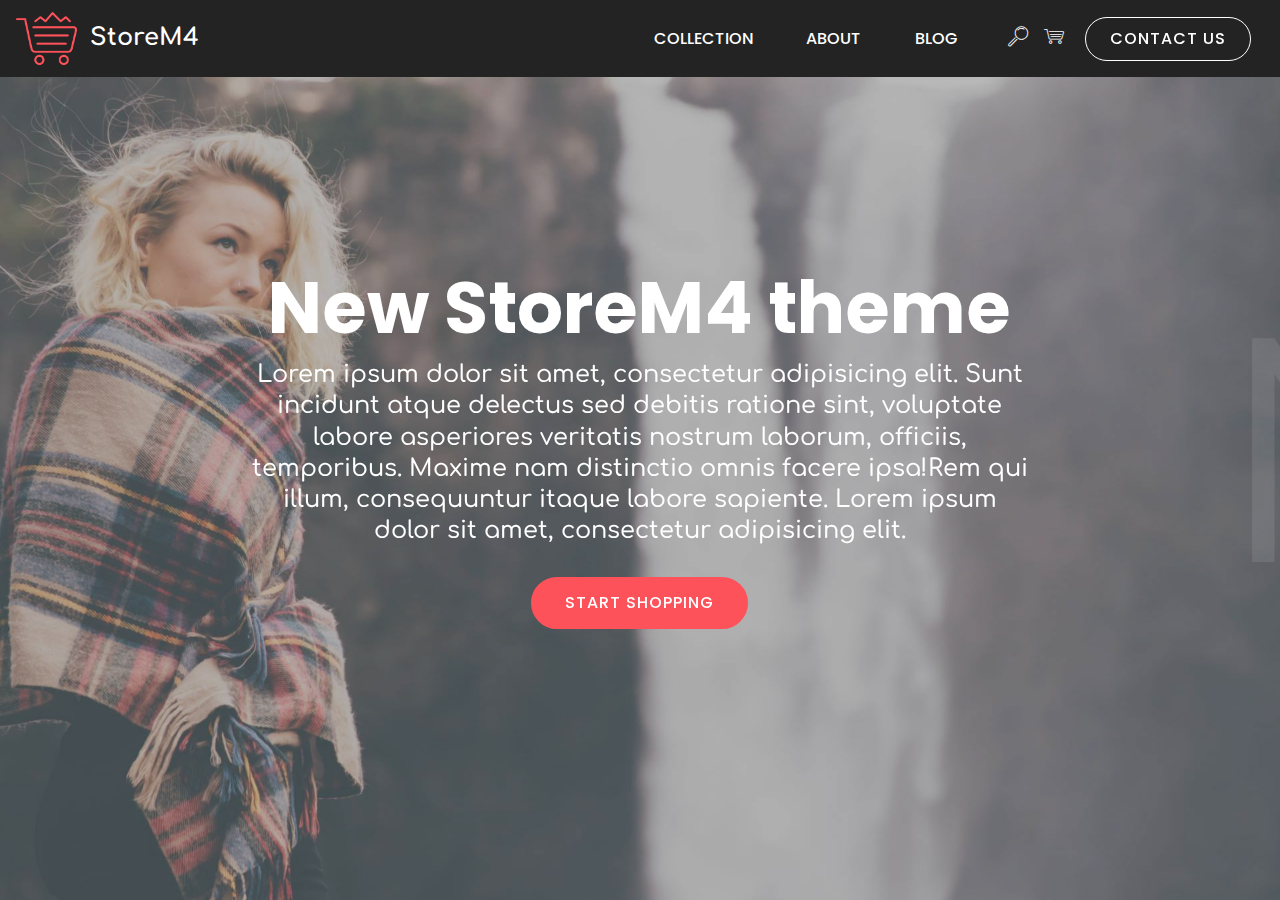
<file: index.html>
<!DOCTYPE html>
<html >
<head>
  <!-- Site made with Mobirise Website Builder v4.6.5, https://mobirise.com -->
  <meta charset="UTF-8">
  <meta http-equiv="X-UA-Compatible" content="IE=edge">
  <meta name="generator" content="Mobirise v4.6.5, mobirise.com">
  <meta name="viewport" content="width=device-width, initial-scale=1, minimum-scale=1">
  <link rel="shortcut icon" href="assets/images/logo2.png" type="image/x-icon">
  <meta name="description" content="">
  <title>Home</title>
  <link rel="stylesheet" href="assets/web/assets/mobirise-icons/mobirise-icons.css">
  <link rel="stylesheet" href="assets/bootstrap/css/bootstrap.min.css">
  <link rel="stylesheet" href="assets/bootstrap/css/bootstrap-grid.min.css">
  <link rel="stylesheet" href="assets/bootstrap/css/bootstrap-reboot.min.css">
  <link rel="stylesheet" href="assets/soundcloud-plugin/style.css">
  <link rel="stylesheet" href="assets/dropdown/css/style.css">
  <link rel="stylesheet" href="assets/theme/css/style.css">
  <link rel="stylesheet" href="assets/mobirise/css/mbr-additional.css" type="text/css">
  
  
  
</head>
<body>
  <section class="menu cid-qJMRNjmw9l" once="menu" id="menu3-9">

    
    

    <nav class="navbar navbar-dropdown navbar-fixed-top navbar-expand-lg">
        <div class="navbar-brand">
            <span class="navbar-logo">
                <a href="https://mobirise.com">
                    <img src="assets/images/logo2.png" alt="Mobirise" style="height: 3.8rem;">
                </a>
            </span>
            <span class="navbar-caption-wrap">
                <a class="navbar-caption text-white display-5" href="https://mobirise.com">
                    StoreM4
                </a>
            </span>
        </div>
        <button class="navbar-toggler" type="button" data-toggle="collapse" data-target="#navbarSupportedContent" aria-controls="navbarNavAltMarkup" aria-expanded="false" aria-label="Toggle navigation">
            <div class="hamburger">
                <span></span>
                <span></span>
                <span></span>
                <span></span>
            </div>
        </button>
      <div class="collapse navbar-collapse" id="navbarSupportedContent">
            <ul class="navbar-nav nav-dropdown" data-app-modern-menu="true"><li class="nav-item">
                    <a class="nav-link link text-white display-4" href="#top">
                        COLLECTION
                    </a>
                </li>
                <li class="nav-item">
                    <a class="nav-link link text-white display-4" href="page1.html">
                        ABOUT
                    </a>
                </li>
                <li class="nav-item">
                    <a class="nav-link link text-white display-4" href="https://mobirise.com">
                        BLOG
                    </a>
                </li></ul>
            <div class="icons-menu">
              <a href="https://mobirise.com" target="_blank">
                <span class="p-2 mbr-iconfont mbri-search"></span>
              </a>
              <a href="https://mobirise.com" target="_blank">
                <span class="p-2 mbr-iconfont mbri-shopping-cart"></span>
              </a>
              
              
              
              
            </div>
            <div class="navbar-buttons mbr-section-btn">
                <a class="btn btn-sm btn-white-outline display-4" href="https://mobirise.com">
                  CONTACT US
                </a>
            </div>
      </div>
    </nav>
</section>

<section class="header9 cid-qJFJlVJLDf mbr-fullscreen mbr-parallax-background" id="header9-0">

    

    <div class="mbr-overlay" style="opacity: 0.5; background-color: rgb(118, 118, 118);">
    </div>

    <div class="animated-text-background display-1" style="color: rgb(239, 239, 239); opacity: 0.1; font-size: 20rem;">
        <span class="animated-element" data-speed="60" data-word="New Arrivals">
        </span>
    </div>
    <div class="container-fluid">
        <div class="row justify-content-center">
            <div class="col-md-10 col-lg-8 align-center mbr-white">
                <h1 class="mbr-section-title mbr-bold mbr-fonts-style display-1">
                    New StoreM4 theme
                </h1>
                <h2 class="mbr-section-subtitle pb-3 mbr-fonts-style display-5">
                    Lorem ipsum dolor sit amet, consectetur adipisicing elit. Sunt incidunt atque delectus sed debitis ratione sint, voluptate labore asperiores veritatis nostrum laborum, officiis, temporibus. Maxime nam distinctio omnis facere ipsa!Rem qui illum, consequuntur itaque labore sapiente. Lorem ipsum dolor sit amet, consectetur adipisicing elit.
                </h2>
                <div class="mbr-section-btn">
                    <a class="btn-secondary btn btn-md display-4" type="submit">START SHOPPING</a>
                </div>
            </div>
        </div>
    </div>
    
</section>

<div id="custom-html-a" custom-code="true" data-rv-view="29"><div id="my-categories-13252225"></div>
<div>
<script data-cfasync="false" type="text/javascript" src="https://app.ecwid.com/script.js?13252225&data_platform=code&data_date=2018-02-15" charset="utf-8"></script>
<script type="text/javascript"> xCategoriesV2("id=my-categories-13252225"); </script>
</div></div>


  <script src="assets/web/assets/jquery/jquery.min.js"></script>
  <script src="assets/popper/popper.min.js"></script>
  <script src="assets/bootstrap/js/bootstrap.min.js"></script>
  <script src="assets/smoothscroll/smooth-scroll.js"></script>
  <script src="assets/mbr-animated-bg-text/mbr-animated-bg-text.js"></script>
  <script src="assets/parallax/jarallax.min.js"></script>
  <script src="assets/dropdown/js/script.min.js"></script>
  <script src="assets/touchswipe/jquery.touch-swipe.min.js"></script>
  <script src="assets/theme/js/script.js"></script>
  
  
</body>
</html>
</file>
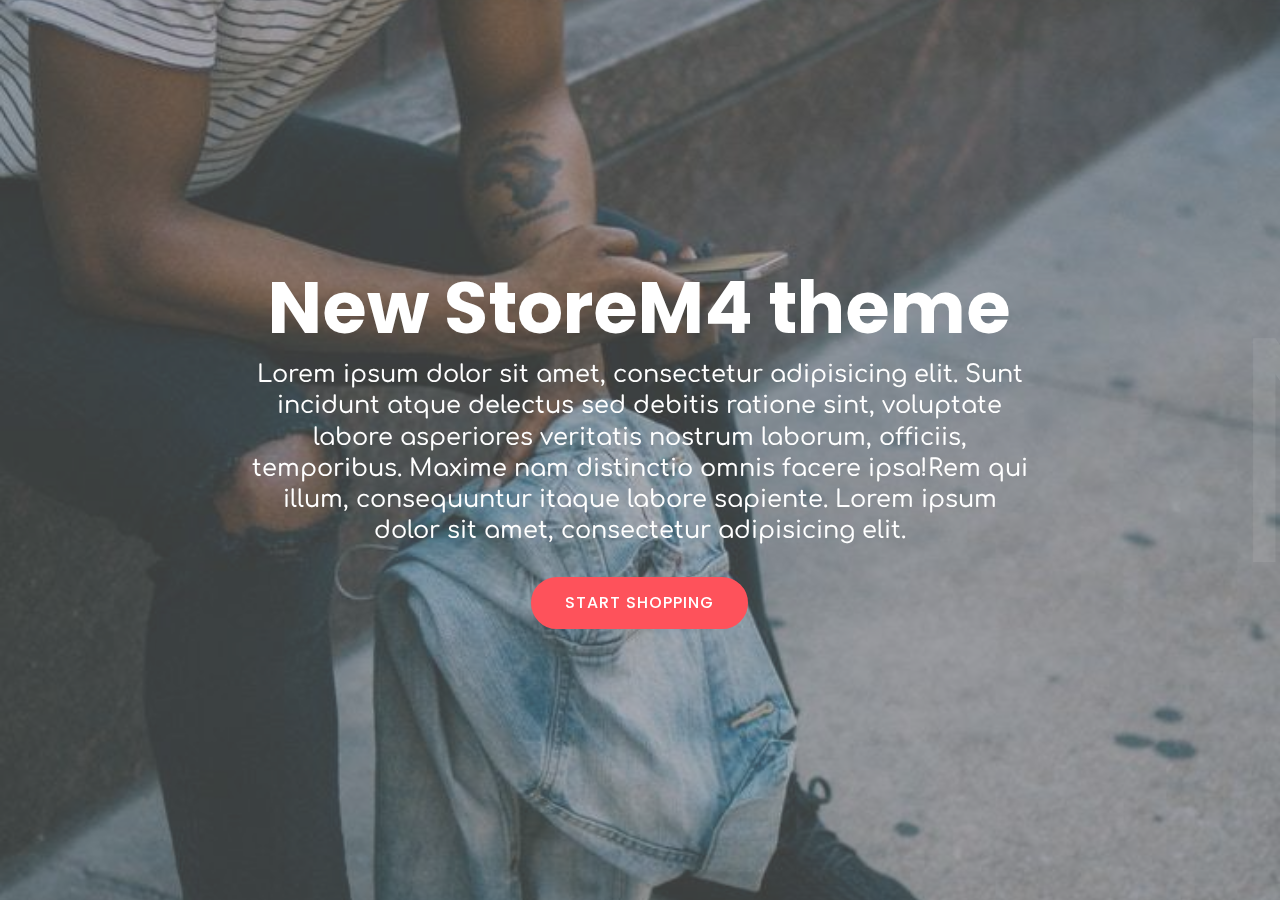
<file: page1.html>
<!DOCTYPE html>
<html >
<head>
  <!-- Site made with Mobirise Website Builder v4.6.5, https://mobirise.com -->
  <meta charset="UTF-8">
  <meta http-equiv="X-UA-Compatible" content="IE=edge">
  <meta name="generator" content="Mobirise v4.6.5, mobirise.com">
  <meta name="viewport" content="width=device-width, initial-scale=1, minimum-scale=1">
  <link rel="shortcut icon" href="assets/images/logo2.png" type="image/x-icon">
  <meta name="description" content="">
  <title>Test</title>
  <link rel="stylesheet" href="assets/web/assets/mobirise-icons/mobirise-icons.css">
  <link rel="stylesheet" href="assets/bootstrap/css/bootstrap.min.css">
  <link rel="stylesheet" href="assets/bootstrap/css/bootstrap-grid.min.css">
  <link rel="stylesheet" href="assets/bootstrap/css/bootstrap-reboot.min.css">
  <link rel="stylesheet" href="assets/soundcloud-plugin/style.css">
  <link rel="stylesheet" href="assets/theme/css/style.css">
  <link rel="stylesheet" href="assets/mobirise/css/mbr-additional.css" type="text/css">
  
  
  
</head>
<body>
  <section class="header9 cid-qJMRyzwrJZ mbr-fullscreen mbr-parallax-background" id="header9-7">

    

    <div class="mbr-overlay" style="opacity: 0.5; background-color: rgb(118, 118, 118);">
    </div>

    <div class="animated-text-background display-1" style="color: rgb(239, 239, 239); opacity: 0.1; font-size: 20rem;">
        <span class="animated-element" data-speed="60" data-word="New Arrivals">
        </span>
    </div>
    <div class="container-fluid">
        <div class="row justify-content-center">
            <div class="col-md-10 col-lg-8 align-center mbr-white">
                <h1 class="mbr-section-title mbr-bold mbr-fonts-style display-1">
                    New StoreM4 theme
                </h1>
                <h2 class="mbr-section-subtitle pb-3 mbr-fonts-style display-5">
                    Lorem ipsum dolor sit amet, consectetur adipisicing elit. Sunt incidunt atque delectus sed debitis ratione sint, voluptate labore asperiores veritatis nostrum laborum, officiis, temporibus. Maxime nam distinctio omnis facere ipsa!Rem qui illum, consequuntur itaque labore sapiente. Lorem ipsum dolor sit amet, consectetur adipisicing elit.
                </h2>
                <div class="mbr-section-btn">
                    <a class="btn-secondary btn btn-md display-4" type="submit">START SHOPPING</a>
                </div>
            </div>
        </div>
    </div>
    
</section>

<div id="custom-html-8" custom-code="true" data-rv-view="18"><div id="my-categories-13252225"></div>
<div>
<script data-cfasync="false" type="text/javascript" src="https://app.ecwid.com/script.js?13252225&data_platform=code&data_date=2018-02-15" charset="utf-8"></script>
<script type="text/javascript"> xCategoriesV2("id=my-categories-13252225"); </script>
</div></div>


  <script src="assets/web/assets/jquery/jquery.min.js"></script>
  <script src="assets/popper/popper.min.js"></script>
  <script src="assets/bootstrap/js/bootstrap.min.js"></script>
  <script src="assets/smoothscroll/smooth-scroll.js"></script>
  <script src="assets/mbr-animated-bg-text/mbr-animated-bg-text.js"></script>
  <script src="assets/parallax/jarallax.min.js"></script>
  <script src="assets/theme/js/script.js"></script>
  
  
</body>
</html>
</file>
<file: assets/web/assets/mobirise-icons/mobirise-icons.css>
@font-face {
  font-family: 'MobiriseIcons';
  src:  url('mobirise-icons.eot?spat4u');
  src:  url('mobirise-icons.eot?spat4u#iefix') format('embedded-opentype'),
    url('mobirise-icons.ttf?spat4u') format('truetype'),
    url('mobirise-icons.woff?spat4u') format('woff'),
    url('mobirise-icons.svg?spat4u#MobiriseIcons') format('svg');
  font-weight: normal;
  font-style: normal;
}

[class^="mbri-"], [class*=" mbri-"] {
  /* use !important to prevent issues with browser extensions that change fonts */
  font-family: MobiriseIcons !important;
  speak: none;
  font-style: normal;
  font-weight: normal;
  font-variant: normal;
  text-transform: none;
  line-height: 1;

  /* Better Font Rendering =========== */
  -webkit-font-smoothing: antialiased;
  -moz-osx-font-smoothing: grayscale;
}

.mbri-add-submenu:before {
  content: "\e900";
}
.mbri-alert:before {
  content: "\e901";
}
.mbri-align-center:before {
  content: "\e902";
}
.mbri-align-justify:before {
  content: "\e903";
}
.mbri-align-left:before {
  content: "\e904";
}
.mbri-align-right:before {
  content: "\e905";
}
.mbri-android:before {
  content: "\e906";
}
.mbri-apple:before {
  content: "\e907";
}
.mbri-arrow-down:before {
  content: "\e908";
}
.mbri-arrow-next:before {
  content: "\e909";
}
.mbri-arrow-prev:before {
  content: "\e90a";
}
.mbri-arrow-up:before {
  content: "\e90b";
}
.mbri-bold:before {
  content: "\e90c";
}
.mbri-bookmark:before {
  content: "\e90d";
}
.mbri-bootstrap:before {
  content: "\e90e";
}
.mbri-briefcase:before {
  content: "\e90f";
}
.mbri-browse:before {
  content: "\e910";
}
.mbri-bulleted-list:before {
  content: "\e911";
}
.mbri-calendar:before {
  content: "\e912";
}
.mbri-camera:before {
  content: "\e913";
}
.mbri-cart-add:before {
  content: "\e914";
}
.mbri-cart-full:before {
  content: "\e915";
}
.mbri-cash:before {
  content: "\e916";
}
.mbri-change-style:before {
  content: "\e917";
}
.mbri-chat:before {
  content: "\e918";
}
.mbri-clock:before {
  content: "\e919";
}
.mbri-close:before {
  content: "\e91a";
}
.mbri-cloud:before {
  content: "\e91b";
}
.mbri-code:before {
  content: "\e91c";
}
.mbri-contact-form:before {
  content: "\e91d";
}
.mbri-credit-card:before {
  content: "\e91e";
}
.mbri-cursor-click:before {
  content: "\e91f";
}
.mbri-cust-feedback:before {
  content: "\e920";
}
.mbri-database:before {
  content: "\e921";
}
.mbri-delivery:before {
  content: "\e922";
}
.mbri-desktop:before {
  content: "\e923";
}
.mbri-devices:before {
  content: "\e924";
}
.mbri-down:before {
  content: "\e925";
}
.mbri-download:before {
  content: "\e989";
}
.mbri-drag-n-drop:before {
  content: "\e927";
}
.mbri-drag-n-drop2:before {
  content: "\e928";
}
.mbri-edit:before {
  content: "\e929";
}
.mbri-edit2:before {
  content: "\e92a";
}
.mbri-error:before {
  content: "\e92b";
}
.mbri-extension:before {
  content: "\e92c";
}
.mbri-features:before {
  content: "\e92d";
}
.mbri-file:before {
  content: "\e92e";
}
.mbri-flag:before {
  content: "\e92f";
}
.mbri-folder:before {
  content: "\e930";
}
.mbri-gift:before {
  content: "\e931";
}
.mbri-github:before {
  content: "\e932";
}
.mbri-globe:before {
  content: "\e933";
}
.mbri-globe-2:before {
  content: "\e934";
}
.mbri-growing-chart:before {
  content: "\e935";
}
.mbri-hearth:before {
  content: "\e936";
}
.mbri-help:before {
  content: "\e937";
}
.mbri-home:before {
  content: "\e938";
}
.mbri-hot-cup:before {
  content: "\e939";
}
.mbri-idea:before {
  content: "\e93a";
}
.mbri-image-gallery:before {
  content: "\e93b";
}
.mbri-image-slider:before {
  content: "\e93c";
}
.mbri-info:before {
  content: "\e93d";
}
.mbri-italic:before {
  content: "\e93e";
}
.mbri-key:before {
  content: "\e93f";
}
.mbri-laptop:before {
  content: "\e940";
}
.mbri-layers:before {
  content: "\e941";
}
.mbri-left-right:before {
  content: "\e942";
}
.mbri-left:before {
  content: "\e943";
}
.mbri-letter:before {
  content: "\e944";
}
.mbri-like:before {
  content: "\e945";
}
.mbri-link:before {
  content: "\e946";
}
.mbri-lock:before {
  content: "\e947";
}
.mbri-login:before {
  content: "\e948";
}
.mbri-logout:before {
  content: "\e949";
}
.mbri-magic-stick:before {
  content: "\e94a";
}
.mbri-map-pin:before {
  content: "\e94b";
}
.mbri-menu:before {
  content: "\e94c";
}
.mbri-mobile:before {
  content: "\e94d";
}
.mbri-mobile2:before {
  content: "\e94e";
}
.mbri-mobirise:before {
  content: "\e94f";
}
.mbri-more-horizontal:before {
  content: "\e950";
}
.mbri-more-vertical:before {
  content: "\e951";
}
.mbri-music:before {
  content: "\e952";
}
.mbri-new-file:before {
  content: "\e953";
}
.mbri-numbered-list:before {
  content: "\e954";
}
.mbri-opened-folder:before {
  content: "\e955";
}
.mbri-pages:before {
  content: "\e956";
}
.mbri-paper-plane:before {
  content: "\e957";
}
.mbri-paperclip:before {
  content: "\e958";
}
.mbri-photo:before {
  content: "\e959";
}
.mbri-photos:before {
  content: "\e95a";
}
.mbri-pin:before {
  content: "\e95b";
}
.mbri-play:before {
  content: "\e95c";
}
.mbri-plus:before {
  content: "\e95d";
}
.mbri-preview:before {
  content: "\e95e";
}
.mbri-print:before {
  content: "\e95f";
}
.mbri-protect:before {
  content: "\e960";
}
.mbri-question:before {
  content: "\e961";
}
.mbri-quote-left:before {
  content: "\e962";
}
.mbri-quote-right:before {
  content: "\e963";
}
.mbri-refresh:before {
  content: "\e964";
}
.mbri-responsive:before {
  content: "\e965";
}
.mbri-right:before {
  content: "\e966";
}
.mbri-rocket:before {
  content: "\e967";
}
.mbri-sad-face:before {
  content: "\e968";
}
.mbri-sale:before {
  content: "\e969";
}
.mbri-save:before {
  content: "\e96a";
}
.mbri-search:before {
  content: "\e96b";
}
.mbri-setting:before {
  content: "\e96c";
}
.mbri-setting2:before {
  content: "\e96d";
}
.mbri-setting3:before {
  content: "\e96e";
}
.mbri-share:before {
  content: "\e96f";
}
.mbri-shopping-bag:before {
  content: "\e970";
}
.mbri-shopping-basket:before {
  content: "\e971";
}
.mbri-shopping-cart:before {
  content: "\e972";
}
.mbri-sites:before {
  content: "\e973";
}
.mbri-smile-face:before {
  content: "\e974";
}
.mbri-speed:before {
  content: "\e975";
}
.mbri-star:before {
  content: "\e976";
}
.mbri-success:before {
  content: "\e977";
}
.mbri-sun:before {
  content: "\e978";
}
.mbri-sun2:before {
  content: "\e979";
}
.mbri-tablet:before {
  content: "\e97a";
}
.mbri-tablet-vertical:before {
  content: "\e97b";
}
.mbri-target:before {
  content: "\e97c";
}
.mbri-timer:before {
  content: "\e97d";
}
.mbri-to-ftp:before {
  content: "\e97e";
}
.mbri-to-local-drive:before {
  content: "\e97f";
}
.mbri-touch-swipe:before {
  content: "\e980";
}
.mbri-touch:before {
  content: "\e981";
}
.mbri-trash:before {
  content: "\e982";
}
.mbri-underline:before {
  content: "\e983";
}
.mbri-unlink:before {
  content: "\e984";
}
.mbri-unlock:before {
  content: "\e985";
}
.mbri-up-down:before {
  content: "\e986";
}
.mbri-up:before {
  content: "\e987";
}
.mbri-update:before {
  content: "\e988";
}
.mbri-upload:before {
 content: "\e926"; 
}
.mbri-user:before {
  content: "\e98a";
}
.mbri-user2:before {
  content: "\e98b";
}
.mbri-users:before {
  content: "\e98c";
}
.mbri-video:before {
  content: "\e98d";
}
.mbri-video-play:before {
  content: "\e98e";
}
.mbri-watch:before {
  content: "\e98f";
}
.mbri-website-theme:before {
  content: "\e990";
}
.mbri-wifi:before {
  content: "\e991";
}
.mbri-windows:before {
  content: "\e992";
}
.mbri-zoom-out:before {
  content: "\e993";
}
.mbri-redo:before {
  content: "\e994";
}
.mbri-undo:before {
  content: "\e995";
}
</file>
<file: assets/soundcloud-plugin/style.css>
.addons-container {
  position: relative;
  margin-left: auto;
  margin-right: auto;
  padding-right: 15px;
  padding-left: 15px; }
  @media (min-width: 576px) {
    .addons-container {
      padding-right: 15px;
      padding-left: 15px; } }
  @media (min-width: 768px) {
    .addons-container {
      padding-right: 15px;
      padding-left: 15px; } }
  @media (min-width: 992px) {
    .addons-container {
      padding-right: 15px;
      padding-left: 15px; } }
  @media (min-width: 1200px) {
    .addons-container {
      padding-right: 15px;
      padding-left: 15px; } }
  @media (min-width: 576px) {
    .addons-container {
      width: 540px;
      max-width: 100%; } }
  @media (min-width: 768px) {
    .addons-container {
      width: 720px;
      max-width: 100%; } }
  @media (min-width: 992px) {
    .addons-container {
      width: 960px;
      max-width: 100%; } }
  @media (min-width: 1200px) {
    .addons-container {
      width: 1140px;
      max-width: 100%; } }

.addons-container-inner{
    position: relative;
    width: 100%;
    min-height: 1px;
    padding-right: 15px;
    padding-left: 15px;
}
@media (min-width: 567px) {
    .addons-container-inner{
        -ms-flex: 0 0 66.666667%;
        flex: 0 0 66.666667%;
        max-width: 66.666667%;
    }
}
.addons-row{
    display: flex;
    justify-content:center;
}
</file>
<file: assets/dropdown/css/style.css>
.navbar-dropdown {
  left: 0;
  padding: 0;
  position: absolute;
  right: 0;
  top: 0;
  transition: all 0.45s ease;
  z-index: 1030;
  background: #282828; }
  .navbar-dropdown .navbar-logo {
    margin-right: 0.8rem;
    transition: margin 0.3s ease-in-out;
    vertical-align: middle; }
    .navbar-dropdown .navbar-logo img {
      height: 3.125rem;
      transition: all 0.3s ease-in-out; }
    .navbar-dropdown .navbar-logo.mbr-iconfont {
      font-size: 3.125rem;
      line-height: 3.125rem; }
  .navbar-dropdown .navbar-caption {
    font-weight: 700;
    white-space: normal;
    vertical-align: -4px;
    line-height: 3.125rem !important; }
    .navbar-dropdown .navbar-caption, .navbar-dropdown .navbar-caption:hover {
      color: inherit;
      text-decoration: none; }
  .navbar-dropdown .mbr-iconfont + .navbar-caption {
    vertical-align: -1px; }
  .navbar-dropdown.navbar-fixed-top {
    position: fixed; }
  .navbar-dropdown .navbar-brand span {
    vertical-align: -4px; }
  .navbar-dropdown.bg-color.transparent {
    background: none; }
  .navbar-dropdown.navbar-short .navbar-brand {
    padding: 0.625rem 0; }
    .navbar-dropdown.navbar-short .navbar-brand span {
      vertical-align: -1px; }
  .navbar-dropdown.navbar-short .navbar-caption {
    line-height: 2.375rem !important;
    vertical-align: -2px; }
  .navbar-dropdown.navbar-short .navbar-logo {
    margin-right: 0.5rem; }
    .navbar-dropdown.navbar-short .navbar-logo img {
      height: 2.375rem; }
    .navbar-dropdown.navbar-short .navbar-logo.mbr-iconfont {
      font-size: 2.375rem;
      line-height: 2.375rem; }
  .navbar-dropdown.navbar-short .mbr-table-cell {
    height: 3.625rem; }
  .navbar-dropdown .navbar-close {
    left: 0.6875rem;
    position: fixed;
    top: 0.75rem;
    z-index: 1000; }
  .navbar-dropdown .hamburger-icon {
    content: "";
    display: inline-block;
    vertical-align: middle;
    width: 16px;
    -webkit-box-shadow: 0 -6px 0 1px #282828,0 0 0 1px #282828,0 6px 0 1px #282828;
    -moz-box-shadow: 0 -6px 0 1px #282828,0 0 0 1px #282828,0 6px 0 1px #282828;
    box-shadow: 0 -6px 0 1px #282828,0 0 0 1px #282828,0 6px 0 1px #282828; }

.dropdown-menu .dropdown-toggle[data-toggle="dropdown-submenu"]::after {
  border-bottom: 0.35em solid transparent;
  border-left: 0.35em solid;
  border-right: 0;
  border-top: 0.35em solid transparent;
  margin-left: 0.3rem; }

.dropdown-menu .dropdown-item:focus {
  outline: 0; }

.nav-dropdown {
  font-size: 0.75rem;
  font-weight: 500;
  height: auto !important; }
  .nav-dropdown .nav-btn {
    padding-left: 1rem; }
  .nav-dropdown .link {
    margin: .667em 1.667em;
    font-weight: 500;
    padding: 0;
    transition: color .2s ease-in-out; }
    .nav-dropdown .link.dropdown-toggle {
      margin-right: 2.583em; }
      .nav-dropdown .link.dropdown-toggle::after {
        margin-left: .25rem;
        border-top: 0.35em solid;
        border-right: 0.35em solid transparent;
        border-left: 0.35em solid transparent;
        border-bottom: 0; }
      .nav-dropdown .link.dropdown-toggle[aria-expanded="true"] {
        margin: 0;
        padding: 0.667em 3.263em  0.667em 1.667em; }
  .nav-dropdown .link::after,
  .nav-dropdown .dropdown-item::after {
    color: inherit; }
  .nav-dropdown .btn {
    font-size: 0.75rem;
    font-weight: 700;
    letter-spacing: 0;
    margin-bottom: 0;
    padding-left: 1.25rem;
    padding-right: 1.25rem; }
  .nav-dropdown .dropdown-menu {
    border-radius: 0;
    border: 0;
    left: 0;
    margin: 0;
    padding-bottom: 1.25rem;
    padding-top: 1.25rem;
    position: relative; }
  .nav-dropdown .dropdown-submenu {
    margin-left: 0.125rem;
    top: 0; }
  .nav-dropdown .dropdown-item {
    font-size: 0.8125rem;
    font-weight: 500;
    line-height: 2;
    padding: 0.3846em 4.615em 0.3846em 1.5385em;
    position: relative;
    transition: color .2s ease-in-out, background-color .2s ease-in-out; }
    .nav-dropdown .dropdown-item::after {
      margin-top: -0.3077em;
      position: absolute;
      right: 1.1538em;
      top: 50%; }
    .nav-dropdown .dropdown-item:focus, .nav-dropdown .dropdown-item:hover {
      background: none; }

@media (max-width: 767px) {
  .nav-dropdown.navbar-toggleable-sm {
    bottom: 0;
    display: none;
    left: 0;
    overflow-x: hidden;
    position: fixed;
    top: 0;
    transform: translateX(-100%);
    -ms-transform: translateX(-100%);
    -webkit-transform: translateX(-100%);
    width: 18.75rem;
    z-index: 999; } }
.nav-dropdown.navbar-toggleable-xl {
  bottom: 0;
  display: none;
  left: 0;
  overflow-x: hidden;
  position: fixed;
  top: 0;
  transform: translateX(-100%);
  -ms-transform: translateX(-100%);
  -webkit-transform: translateX(-100%);
  width: 18.75rem;
  z-index: 999; }

.nav-dropdown-sm {
  display: block !important;
  overflow-x: hidden;
  overflow: auto;
  padding-top: 3.875rem; }
  .nav-dropdown-sm::after {
    content: "";
    display: block;
    height: 3rem;
    width: 100%; }
  .nav-dropdown-sm.collapse.in ~ .navbar-close {
    display: block !important; }
  .nav-dropdown-sm.collapsing, .nav-dropdown-sm.collapse.in {
    transform: translateX(0);
    -ms-transform: translateX(0);
    -webkit-transform: translateX(0);
    transition: all 0.25s ease-out;
    -webkit-transition: all 0.25s ease-out;
    background: #282828; }
  .nav-dropdown-sm.collapsing[aria-expanded="false"] {
    transform: translateX(-100%);
    -ms-transform: translateX(-100%);
    -webkit-transform: translateX(-100%); }
  .nav-dropdown-sm .nav-item {
    display: block;
    margin-left: 0 !important;
    padding-left: 0; }
  .nav-dropdown-sm .link,
  .nav-dropdown-sm .dropdown-item {
    border-top: 1px dotted rgba(255, 255, 255, 0.1);
    font-size: 0.8125rem;
    line-height: 1.6;
    margin: 0 !important;
    padding: 0.875rem 2.4rem 0.875rem 1.5625rem !important;
    position: relative;
    white-space: normal; }
    .nav-dropdown-sm .link:focus, .nav-dropdown-sm .link:hover,
    .nav-dropdown-sm .dropdown-item:focus,
    .nav-dropdown-sm .dropdown-item:hover {
      background: rgba(0, 0, 0, 0.2) !important;
      color: #c0a375; }
  .nav-dropdown-sm .nav-btn {
    position: relative;
    padding: 1.5625rem 1.5625rem 0 1.5625rem; }
    .nav-dropdown-sm .nav-btn::before {
      border-top: 1px dotted rgba(255, 255, 255, 0.1);
      content: "";
      left: 0;
      position: absolute;
      top: 0;
      width: 100%; }
    .nav-dropdown-sm .nav-btn + .nav-btn {
      padding-top: 0.625rem; }
      .nav-dropdown-sm .nav-btn + .nav-btn::before {
        display: none; }
  .nav-dropdown-sm .btn {
    padding: 0.625rem 0; }
  .nav-dropdown-sm .dropdown-toggle[data-toggle="dropdown-submenu"]::after {
    margin-left: .25rem;
    border-top: 0.35em solid;
    border-right: 0.35em solid transparent;
    border-left: 0.35em solid transparent;
    border-bottom: 0; }
  .nav-dropdown-sm .dropdown-toggle[data-toggle="dropdown-submenu"][aria-expanded="true"]::after {
    border-top: 0;
    border-right: 0.35em solid transparent;
    border-left: 0.35em solid transparent;
    border-bottom: 0.35em solid; }
  .nav-dropdown-sm .dropdown-menu {
    margin: 0;
    padding: 0;
    position: relative;
    top: 0;
    left: 0;
    width: 100%;
    border: 0;
    float: none;
    border-radius: 0;
    background: none; }
  .nav-dropdown-sm .dropdown-submenu {
    left: 100%;
    margin-left: 0.125rem;
    margin-top: -1.25rem;
    top: 0; }

.navbar-toggleable-sm .nav-dropdown .dropdown-menu {
  position: absolute; }

.navbar-toggleable-sm .nav-dropdown .dropdown-submenu {
  left: 100%;
  margin-left: 0.125rem;
  margin-top: -1.25rem;
  top: 0; }

.navbar-toggleable-sm.opened .nav-dropdown .dropdown-menu {
  position: relative; }

.navbar-toggleable-sm.opened .nav-dropdown .dropdown-submenu {
  left: 0;
  margin-left: 00rem;
  margin-top: 0rem;
  top: 0; }

.is-builder .nav-dropdown.collapsing {
  transition: none !important; }

/*# sourceMappingURL=style.css.map */
</file>
<file: assets/theme/css/style.css>
/*!
 * Mobirise v4 theme (https://mobirise.com/)
 * Copyright 2017 Mobirise
 */
section {
  background-color: #eeeeee; }

section,
.container,
.container-fluid {
  position: relative;
  word-wrap: break-word; }

a.mbr-iconfont:hover {
  text-decoration: none; }

.article .lead p, .article .lead ul, .article .lead ol, .article .lead pre, .article .lead blockquote {
  margin-bottom: 0; }

a {
  font-style: normal;
  font-weight: 400;
  cursor: pointer; }
  a, a:hover {
    text-decoration: none; }

figure {
  margin-bottom: 0; }

body {
  color: #232323; }

h1, h2, h3, h4, h5, h6,
.h1, .h2, .h3, .h4, .h5, .h6,
.display-1, .display-2, .display-3, .display-4 {
  line-height: 1;
  word-break: break-word;
  word-wrap: break-word; }

b, strong {
  font-weight: bold; }

blockquote {
  padding: 10px 0 10px 20px;
  position: relative;
  border-left: 2px solid;
  border-color: #ff3366; }

input:-webkit-autofill, input:-webkit-autofill:hover, input:-webkit-autofill:focus, input:-webkit-autofill:active {
  transition-delay: 9999s;
  transition-property: background-color, color; }

textarea[type="hidden"] {
  display: none; }

body {
  position: relative; }

section {
  background-position: 50% 50%;
  background-repeat: no-repeat;
  background-size: cover; }
  section .mbr-background-video,
  section .mbr-background-video-preview {
    position: absolute;
    bottom: 0;
    left: 0;
    right: 0;
    top: 0; }

.hidden {
  visibility: hidden; }

.mbr-z-index20 {
  z-index: 20; }

/*! Base colors */
.mbr-white {
  color: #ffffff; }

.mbr-black {
  color: #000000; }

.mbr-bg-white {
  background-color: #ffffff; }

.mbr-bg-black {
  background-color: #000000; }

/*! Text-aligns */
.align-left {
  text-align: left; }

.align-center {
  text-align: center; }

.align-right {
  text-align: right; }

@media (max-width: 767px) {
  .align-left, .align-center, .align-right, .mbr-section-btn, .mbr-section-title {
    text-align: center; } }
/*! Font-weight  */
.mbr-light {
  font-weight: 300; }

.mbr-regular {
  font-weight: 400; }

.mbr-semibold {
  font-weight: 500; }

.mbr-bold {
  font-weight: 700; }

/*! Media  */
.media-size-item {
  -webkit-flex: 1 1 auto;
  -moz-flex: 1 1 auto;
  -ms-flex: 1 1 auto;
  -o-flex: 1 1 auto;
  flex: 1 1 auto; }

.media-content {
  -webkit-flex-basis: 100%;
  flex-basis: 100%; }

.media-container-row {
  display: -ms-flexbox;
  display: -webkit-flex;
  display: flex;
  -webkit-flex-direction: row;
  -ms-flex-direction: row;
  flex-direction: row;
  -webkit-flex-wrap: wrap;
  -ms-flex-wrap: wrap;
  flex-wrap: wrap;
  -webkit-justify-content: center;
  -ms-flex-pack: center;
  justify-content: center;
  -webkit-align-content: center;
  -ms-flex-line-pack: center;
  align-content: center;
  -webkit-align-items: start;
  -ms-flex-align: start;
  align-items: start; }
  .media-container-row .media-size-item {
    width: 400px; }

.media-container-column {
  display: -ms-flexbox;
  display: -webkit-flex;
  display: flex;
  -webkit-flex-direction: column;
  -ms-flex-direction: column;
  flex-direction: column;
  -webkit-flex-wrap: wrap;
  -ms-flex-wrap: wrap;
  flex-wrap: wrap;
  -webkit-justify-content: center;
  -ms-flex-pack: center;
  justify-content: center;
  -webkit-align-content: center;
  -ms-flex-line-pack: center;
  align-content: center;
  -webkit-align-items: stretch;
  -ms-flex-align: stretch;
  align-items: stretch; }
  .media-container-column > * {
    width: 100%; }

@media (min-width: 992px) {
  .media-container-row {
    -webkit-flex-wrap: nowrap;
    -ms-flex-wrap: nowrap;
    flex-wrap: nowrap; } }
figure {
  overflow: hidden; }

figure[mbr-media-size] {
  transition: width 0.1s; }

.mbr-figure img, .mbr-figure iframe {
  display: block;
  width: 100%; }

.card {
  background-color: transparent;
  border: none; }

.card-img {
  text-align: center;
  flex-shrink: 0; }

.media {
  max-width: 100%;
  margin: 0 auto; }

.mbr-figure {
  -ms-flex-item-align: center;
  -ms-grid-row-align: center;
  -webkit-align-self: center;
  align-self: center; }

.media-container > div {
  max-width: 100%; }

.mbr-figure img, .card-img img {
  width: 100%; }

@media (max-width: 991px) {
  .media-size-item {
    width: auto !important; }

  .media {
    width: auto; }

  .mbr-figure {
    width: 100% !important; } }
/*! Buttons */
.mbr-section-btn {
  margin-left: -.25rem;
  margin-right: -.25rem;
  font-size: 0; }

nav .mbr-section-btn {
  margin-left: 0rem;
  margin-right: 0rem; }

/*! Btn icon margin */
.btn .mbr-iconfont, .btn.btn-sm .mbr-iconfont {
  cursor: pointer;
  margin-right: 0.5rem; }

.btn.btn-md .mbr-iconfont, .btn.btn-md .mbr-iconfont {
  margin-right: 0.8rem; }

.mbr-regular {
  font-weight: 400; }

.mbr-semibold {
  font-weight: 500; }

.mbr-bold {
  font-weight: 700; }

[type="submit"] {
  -webkit-appearance: none; }

/*! Full-screen */
.mbr-fullscreen .mbr-overlay {
  min-height: 100vh; }

.mbr-fullscreen {
  display: flex;
  display: -webkit-flex;
  display: -moz-flex;
  display: -ms-flex;
  display: -o-flex;
  align-items: center;
  -webkit-align-items: center;
  min-height: 100vh;
  padding-top: 3rem;
  padding-bottom: 3rem; }

/*! Map */
.map {
  height: 25rem;
  position: relative; }
  .map iframe {
    width: 100%;
    height: 100%; }

/* Form */
.form-asterisk {
  font-family: initial;
  position: absolute;
  top: -2px;
  font-weight: normal; }

/*! Scroll to top arrow */
.mbr-arrow-up {
  bottom: 25px;
  right: 90px;
  position: fixed;
  text-align: right;
  z-index: 5000;
  color: #ffffff;
  font-size: 32px;
  transform: rotate(180deg);
  -webkit-transform: rotate(180deg); }

.mbr-arrow-up a {
  background: rgba(0, 0, 0, 0.2);
  border-radius: 3px;
  color: #fff;
  display: inline-block;
  height: 60px;
  width: 60px;
  outline-style: none !important;
  position: relative;
  text-decoration: none;
  transition: all .3s ease-in-out;
  cursor: pointer;
  text-align: center; }
  .mbr-arrow-up a:hover {
    background-color: rgba(0, 0, 0, 0.4); }
  .mbr-arrow-up a i {
    line-height: 60px; }

.mbr-arrow-up-icon {
  display: block;
  color: #fff; }

.mbr-arrow-up-icon::before {
  content: "\203a";
  display: inline-block;
  font-family: serif;
  font-size: 32px;
  line-height: 1;
  font-style: normal;
  position: relative;
  top: 6px;
  left: -4px;
  -webkit-transform: rotate(-90deg);
  transform: rotate(-90deg); }

/*! Arrow Down */
.mbr-arrow {
  position: absolute;
  bottom: 45px;
  left: 50%;
  width: 60px;
  height: 60px;
  cursor: pointer;
  background-color: rgba(80, 80, 80, 0.5);
  border-radius: 50%;
  -webkit-transform: translateX(-50%);
  transform: translateX(-50%); }
  .mbr-arrow > a {
    display: inline-block;
    text-decoration: none;
    outline-style: none;
    -webkit-animation: arrowdown 1.7s ease-in-out infinite;
    animation: arrowdown 1.7s ease-in-out infinite; }
    .mbr-arrow > a > i {
      position: absolute;
      top: -2px;
      left: 15px;
      font-size: 2rem; }

@keyframes arrowdown {
  0% {
    transform: translateY(0px);
    -webkit-transform: translateY(0px); }
  50% {
    transform: translateY(-5px);
    -webkit-transform: translateY(-5px); }
  100% {
    transform: translateY(0px);
    -webkit-transform: translateY(0px); } }
@-webkit-keyframes arrowdown {
  0% {
    transform: translateY(0px);
    -webkit-transform: translateY(0px); }
  50% {
    transform: translateY(-5px);
    -webkit-transform: translateY(-5px); }
  100% {
    transform: translateY(0px);
    -webkit-transform: translateY(0px); } }
@media (max-width: 500px) {
  .mbr-arrow-up {
    left: 50%;
    right: auto;
    transform: translateX(-50%) rotate(180deg);
    -webkit-transform: translateX(-50%) rotate(180deg); } }
/*Gradients animation*/
@keyframes gradient-animation {
  from {
    background-position: 0% 100%;
    animation-timing-function: ease-in-out; }
  to {
    background-position: 100% 0%;
    animation-timing-function: ease-in-out; } }
@-webkit-keyframes gradient-animation {
  from {
    background-position: 0% 100%;
    animation-timing-function: ease-in-out; }
  to {
    background-position: 100% 0%;
    animation-timing-function: ease-in-out; } }
.bg-gradient {
  background-size: 200% 200%;
  animation: gradient-animation 5s infinite alternate;
  -webkit-animation: gradient-animation 5s infinite alternate; }

.menu .navbar-brand {
  display: -webkit-flex;
  display: flex; }
  .menu .navbar-brand span {
    display: flex;
    display: -webkit-flex; }
  .menu .navbar-brand .navbar-caption-wrap {
    display: -webkit-flex; }
  .menu .navbar-brand .navbar-logo img {
    display: -webkit-flex; }
@media (min-width: 768px) and (max-width: 991px) {
  .menu .navbar-toggleable-sm .navbar-nav {
    display: -webkit-box;
    display: -webkit-flex;
    display: -ms-flexbox; } }
@media (min-width: 992px) {
  .menu .navbar-nav.nav-dropdown {
    display: -webkit-flex; }
  .menu .navbar-toggleable-sm .navbar-collapse {
    display: -webkit-flex !important; } }

/*# sourceMappingURL=style.css.map */
.engine {
	position: absolute;
	text-indent: -2400px;
	text-align: center;
	padding: 0;
	top: 0;
	left: -2400px;
}
</file>
<file: assets/mobirise/css/mbr-additional.css>
@import url(https://fonts.googleapis.com/css?family=Poppins:300,400,500,600,700);
@import url(https://fonts.googleapis.com/css?family=Comfortaa:300,400,700);





body {
  font-family: Poppins;
  font-style: normal;
  line-height: 1.5;
}
.mbr-section-title {
  font-style: normal;
  line-height: 1.2;
}
.mbr-section-subtitle {
  line-height: 1.3;
}
.mbr-text {
  font-style: normal;
  line-height: 1.6;
}
.display-1 {
  font-family: 'Poppins', sans-serif;
  font-size: 4.5rem;
}
.display-2 {
  font-family: 'Poppins', sans-serif;
  font-size: 3rem;
}
.display-4 {
  font-family: 'Poppins', sans-serif;
  font-size: 1rem;
}
.display-5 {
  font-family: 'Comfortaa', sans-serif;
  font-size: 1.5rem;
}
.display-7 {
  font-family: 'Comfortaa', sans-serif;
  font-size: 1.1rem;
}
/* ---- Fluid typography for mobile devices ---- */
/* 1.4 - font scale ratio ( bootstrap == 1.42857 ) */
/* 100vw - current viewport width */
/* (48 - 20)  48 == 48rem == 768px, 20 == 20rem == 320px(minimal supported viewport) */
/* 0.65 - min scale variable, may vary */
@media (max-width: 768px) {
  .display-1 {
    font-size: 3.6rem;
    font-size: calc( 2.225rem + (4.5 - 2.225) * ((100vw - 20rem) / (48 - 20)));
    line-height: calc( 1.4 * (2.225rem + (4.5 - 2.225) * ((100vw - 20rem) / (48 - 20))));
  }
  .display-2 {
    font-size: 2.4rem;
    font-size: calc( 1.7rem + (3 - 1.7) * ((100vw - 20rem) / (48 - 20)));
    line-height: calc( 1.4 * (1.7rem + (3 - 1.7) * ((100vw - 20rem) / (48 - 20))));
  }
  .display-4 {
    font-size: 0.8rem;
    font-size: calc( 1rem + (1 - 1) * ((100vw - 20rem) / (48 - 20)));
    line-height: calc( 1.4 * (1rem + (1 - 1) * ((100vw - 20rem) / (48 - 20))));
  }
  .display-5 {
    font-size: 1.2rem;
    font-size: calc( 1.175rem + (1.5 - 1.175) * ((100vw - 20rem) / (48 - 20)));
    line-height: calc( 1.4 * (1.175rem + (1.5 - 1.175) * ((100vw - 20rem) / (48 - 20))));
  }
}
/* Buttons */
.btn {
  font-weight: 500;
  border-width: 2px;
  font-style: normal;
  letter-spacing: 1px;
  margin: .4rem .8rem;
  white-space: normal;
  transition-property: background-color, color, border-color, box-shadow;
  transition-duration: .3s,.3s,.3s,2s;
  transition-timing-function: ease-in-out;
  padding: 1rem 2rem;
  border-radius: 3px;
  display: inline-flex;
  align-items: center;
  justify-content: center;
  word-break: break-word;
}
.btn .mbr-iconfont {
  font-size: 1.6rem;
}
.btn-sm {
  border: 1px solid;
  font-weight: 500;
  letter-spacing: 1px;
  -webkit-transition: all 0.3s ease-in-out;
  -moz-transition: all 0.3s ease-in-out;
  transition: all 0.3s ease-in-out;
  padding: 0.8rem 1.5rem;
  border-radius: 3px;
}
.btn-md {
  font-weight: 500;
  letter-spacing: 1px;
  margin: .4rem .8rem !important;
  -webkit-transition: all 0.3s ease-in-out;
  -moz-transition: all 0.3s ease-in-out;
  transition: all 0.3s ease-in-out;
  padding: 1rem 2rem;
  border-radius: 3px;
}
.btn-lg {
  font-weight: 500;
  letter-spacing: 1px;
  margin: .4rem .8rem !important;
  -webkit-transition: all 0.3s ease-in-out;
  -moz-transition: all 0.3s ease-in-out;
  transition: all 0.3s ease-in-out;
  padding: 1.2rem 3.2rem;
  border-radius: 3px;
}
.bg-primary {
  background-color: #a38dfd !important;
}
.bg-success {
  background-color: #b2ccd2 !important;
}
.bg-info {
  background-color: #1ba1e2 !important;
}
.bg-warning {
  background-color: #82786e !important;
}
.bg-danger {
  background-color: #879a9f !important;
}
.btn-primary {
  -webkit-transform: perspective(1px) translateZ(0);
  transform: perspective(1px) translateZ(0);
  position: relative;
  overflow: hidden;
}
.btn-primary:before {
  content: "";
  position: absolute;
  z-index: -1;
  height: 2rem;
  width: 2rem;
  top: calc(50% - 1rem);
  left: calc(50% - 1rem);
  transform: scale(0);
  transition-duration: 0.5s;
  transition-timing-function: ease-out;
  background-color: #6642fc;
  border-color: #6642fc;
  border-radius: 100px;
}
.btn-primary,
.btn-primary:active,
.btn-primary.active {
  background-color: #a38dfd !important;
  border-color: #a38dfd !important;
  color: #ffffff !important;
}
.btn-primary:hover,
.btn-primary:focus,
.btn-primary.focus {
  color: #ffffff !important;
  background-color: #6642fc !important;
  border-color: #6642fc !important;
}
.btn-primary:hover:before,
.btn-primary:focus:before,
.btn-primary.focus:before {
  transform: scale(10);
}
.btn-primary.disabled,
.btn-primary:disabled {
  color: #ffffff !important;
  background-color: #6642fc !important;
  border-color: #6642fc !important;
}
.btn-secondary {
  -webkit-transform: perspective(1px) translateZ(0);
  transform: perspective(1px) translateZ(0);
  position: relative;
  overflow: hidden;
}
.btn-secondary:before {
  content: "";
  position: absolute;
  z-index: -1;
  height: 2rem;
  width: 2rem;
  top: calc(50% - 1rem);
  left: calc(50% - 1rem);
  transform: scale(0);
  transition-duration: 0.5s;
  transition-timing-function: ease-out;
  background-color: #fe0613;
  border-color: #fe0613;
  border-radius: 100px;
}
.btn-secondary,
.btn-secondary:active,
.btn-secondary.active {
  background-color: #fe525b !important;
  border-color: #fe525b !important;
  color: #ffffff !important;
}
.btn-secondary:hover,
.btn-secondary:focus,
.btn-secondary.focus {
  color: #ffffff !important;
  background-color: #fe0613 !important;
  border-color: #fe0613 !important;
}
.btn-secondary:hover:before,
.btn-secondary:focus:before,
.btn-secondary.focus:before {
  transform: scale(10);
}
.btn-secondary.disabled,
.btn-secondary:disabled {
  color: #ffffff !important;
  background-color: #fe0613 !important;
  border-color: #fe0613 !important;
}
.btn-info {
  -webkit-transform: perspective(1px) translateZ(0);
  transform: perspective(1px) translateZ(0);
  position: relative;
  overflow: hidden;
}
.btn-info:before {
  content: "";
  position: absolute;
  z-index: -1;
  height: 2rem;
  width: 2rem;
  top: calc(50% - 1rem);
  left: calc(50% - 1rem);
  transform: scale(0);
  transition-duration: 0.5s;
  transition-timing-function: ease-out;
  background-color: #13709e;
  border-color: #13709e;
  border-radius: 100px;
}
.btn-info,
.btn-info:active,
.btn-info.active {
  background-color: #1ba1e2 !important;
  border-color: #1ba1e2 !important;
  color: #ffffff !important;
}
.btn-info:hover,
.btn-info:focus,
.btn-info.focus {
  color: #ffffff !important;
  background-color: #13709e !important;
  border-color: #13709e !important;
}
.btn-info:hover:before,
.btn-info:focus:before,
.btn-info.focus:before {
  transform: scale(10);
}
.btn-info.disabled,
.btn-info:disabled {
  color: #ffffff !important;
  background-color: #13709e !important;
  border-color: #13709e !important;
}
.btn-success {
  -webkit-transform: perspective(1px) translateZ(0);
  transform: perspective(1px) translateZ(0);
  position: relative;
  overflow: hidden;
}
.btn-success:before {
  content: "";
  position: absolute;
  z-index: -1;
  height: 2rem;
  width: 2rem;
  top: calc(50% - 1rem);
  left: calc(50% - 1rem);
  transform: scale(0);
  transition-duration: 0.5s;
  transition-timing-function: ease-out;
  background-color: #82acb6;
  border-color: #82acb6;
  border-radius: 100px;
}
.btn-success,
.btn-success:active,
.btn-success.active {
  background-color: #b2ccd2 !important;
  border-color: #b2ccd2 !important;
  color: #ffffff !important;
}
.btn-success:hover,
.btn-success:focus,
.btn-success.focus {
  color: #ffffff !important;
  background-color: #82acb6 !important;
  border-color: #82acb6 !important;
}
.btn-success:hover:before,
.btn-success:focus:before,
.btn-success.focus:before {
  transform: scale(10);
}
.btn-success.disabled,
.btn-success:disabled {
  color: #ffffff !important;
  background-color: #82acb6 !important;
  border-color: #82acb6 !important;
}
.btn-warning {
  -webkit-transform: perspective(1px) translateZ(0);
  transform: perspective(1px) translateZ(0);
  position: relative;
  overflow: hidden;
}
.btn-warning:before {
  content: "";
  position: absolute;
  z-index: -1;
  height: 2rem;
  width: 2rem;
  top: calc(50% - 1rem);
  left: calc(50% - 1rem);
  transform: scale(0);
  transition-duration: 0.5s;
  transition-timing-function: ease-out;
  background-color: #59524b;
  border-color: #59524b;
  border-radius: 100px;
}
.btn-warning,
.btn-warning:active,
.btn-warning.active {
  background-color: #82786e !important;
  border-color: #82786e !important;
  color: #ffffff !important;
}
.btn-warning:hover,
.btn-warning:focus,
.btn-warning.focus {
  color: #ffffff !important;
  background-color: #59524b !important;
  border-color: #59524b !important;
}
.btn-warning:hover:before,
.btn-warning:focus:before,
.btn-warning.focus:before {
  transform: scale(10);
}
.btn-warning.disabled,
.btn-warning:disabled {
  color: #ffffff !important;
  background-color: #59524b !important;
  border-color: #59524b !important;
}
.btn-danger {
  -webkit-transform: perspective(1px) translateZ(0);
  transform: perspective(1px) translateZ(0);
  position: relative;
  overflow: hidden;
}
.btn-danger:before {
  content: "";
  position: absolute;
  z-index: -1;
  height: 2rem;
  width: 2rem;
  top: calc(50% - 1rem);
  left: calc(50% - 1rem);
  transform: scale(0);
  transition-duration: 0.5s;
  transition-timing-function: ease-out;
  background-color: #617479;
  border-color: #617479;
  border-radius: 100px;
}
.btn-danger,
.btn-danger:active,
.btn-danger.active {
  background-color: #879a9f !important;
  border-color: #879a9f !important;
  color: #ffffff !important;
}
.btn-danger:hover,
.btn-danger:focus,
.btn-danger.focus {
  color: #ffffff !important;
  background-color: #617479 !important;
  border-color: #617479 !important;
}
.btn-danger:hover:before,
.btn-danger:focus:before,
.btn-danger.focus:before {
  transform: scale(10);
}
.btn-danger.disabled,
.btn-danger:disabled {
  color: #ffffff !important;
  background-color: #617479 !important;
  border-color: #617479 !important;
}
.btn-black {
  -webkit-transform: perspective(1px) translateZ(0);
  transform: perspective(1px) translateZ(0);
  position: relative;
  overflow: hidden;
}
.btn-black:before {
  content: "";
  position: absolute;
  z-index: -1;
  height: 2rem;
  width: 2rem;
  top: calc(50% - 1rem);
  left: calc(50% - 1rem);
  transform: scale(0);
  transition-duration: 0.5s;
  transition-timing-function: ease-out;
  background-color: #0d0d0d;
  border-color: #0d0d0d;
  border-radius: 100px;
}
.btn-black,
.btn-black:active,
.btn-black.active {
  background-color: #333333 !important;
  border-color: #333333 !important;
  color: #ffffff !important;
}
.btn-black:hover,
.btn-black:focus,
.btn-black.focus {
  color: #ffffff !important;
  background-color: #0d0d0d !important;
  border-color: #0d0d0d !important;
}
.btn-black:hover:before,
.btn-black:focus:before,
.btn-black.focus:before {
  transform: scale(10);
}
.btn-black.disabled,
.btn-black:disabled {
  color: #ffffff !important;
  background-color: #0d0d0d !important;
  border-color: #0d0d0d !important;
}
.btn-white {
  -webkit-transform: perspective(1px) translateZ(0);
  transform: perspective(1px) translateZ(0);
  position: relative;
  overflow: hidden;
}
.btn-white:before {
  content: "";
  position: absolute;
  z-index: -1;
  height: 2rem;
  width: 2rem;
  top: calc(50% - 1rem);
  left: calc(50% - 1rem);
  transform: scale(0);
  transition-duration: 0.5s;
  transition-timing-function: ease-out;
  background-color: #d9d9d9;
  border-color: #d9d9d9;
  border-radius: 100px;
}
.btn-white,
.btn-white:active,
.btn-white.active {
  background-color: #ffffff !important;
  border-color: #ffffff !important;
  color: #808080 !important;
}
.btn-white:hover,
.btn-white:focus,
.btn-white.focus {
  color: #808080 !important;
  background-color: #d9d9d9 !important;
  border-color: #d9d9d9 !important;
}
.btn-white:hover:before,
.btn-white:focus:before,
.btn-white.focus:before {
  transform: scale(10);
}
.btn-white.disabled,
.btn-white:disabled {
  color: #808080 !important;
  background-color: #d9d9d9 !important;
  border-color: #d9d9d9 !important;
}
.btn-white,
.btn-white:active,
.btn-white.active {
  color: #333333 !important;
}
.btn-white:hover,
.btn-white:focus,
.btn-white.focus {
  color: #333333 !important;
}
.btn-white.disabled,
.btn-white:disabled {
  color: #333333 !important;
}
.btn-primary-outline {
  -webkit-transform: perspective(1px) translateZ(0);
  transform: perspective(1px) translateZ(0);
  position: relative;
  overflow: hidden;
}
.btn-primary-outline:before {
  content: "";
  position: absolute;
  z-index: -1;
  height: 2rem;
  width: 2rem;
  top: calc(50% - 1rem);
  left: calc(50% - 1rem);
  transform: scale(0);
  transition-duration: 0.5s;
  transition-timing-function: ease-out;
  background-color: #a38dfd;
  border-color: #a38dfd;
  border-radius: 100px;
}
.btn-primary-outline,
.btn-primary-outline:active,
.btn-primary-outline.active {
  background: none;
  border-color: #5229fb;
  color: #5229fb !important;
}
.btn-primary-outline:hover,
.btn-primary-outline:focus,
.btn-primary-outline.focus {
  color: #ffffff !important;
  background-color: #a38dfd;
  border-color: #a38dfd;
}
.btn-primary-outline:hover:before,
.btn-primary-outline:focus:before,
.btn-primary-outline.focus:before {
  transform: scale(10);
}
.btn-primary-outline.disabled,
.btn-primary-outline:disabled {
  color: #ffffff !important;
  background-color: #a38dfd !important;
  border-color: #a38dfd !important;
}
.btn-secondary-outline {
  -webkit-transform: perspective(1px) translateZ(0);
  transform: perspective(1px) translateZ(0);
  position: relative;
  overflow: hidden;
}
.btn-secondary-outline:before {
  content: "";
  position: absolute;
  z-index: -1;
  height: 2rem;
  width: 2rem;
  top: calc(50% - 1rem);
  left: calc(50% - 1rem);
  transform: scale(0);
  transition-duration: 0.5s;
  transition-timing-function: ease-out;
  background-color: #fe525b;
  border-color: #fe525b;
  border-radius: 100px;
}
.btn-secondary-outline,
.btn-secondary-outline:active,
.btn-secondary-outline.active {
  background: none;
  border-color: #e9010d;
  color: #e9010d !important;
}
.btn-secondary-outline:hover,
.btn-secondary-outline:focus,
.btn-secondary-outline.focus {
  color: #ffffff !important;
  background-color: #fe525b;
  border-color: #fe525b;
}
.btn-secondary-outline:hover:before,
.btn-secondary-outline:focus:before,
.btn-secondary-outline.focus:before {
  transform: scale(10);
}
.btn-secondary-outline.disabled,
.btn-secondary-outline:disabled {
  color: #ffffff !important;
  background-color: #fe525b !important;
  border-color: #fe525b !important;
}
.btn-info-outline {
  -webkit-transform: perspective(1px) translateZ(0);
  transform: perspective(1px) translateZ(0);
  position: relative;
  overflow: hidden;
}
.btn-info-outline:before {
  content: "";
  position: absolute;
  z-index: -1;
  height: 2rem;
  width: 2rem;
  top: calc(50% - 1rem);
  left: calc(50% - 1rem);
  transform: scale(0);
  transition-duration: 0.5s;
  transition-timing-function: ease-out;
  background-color: #1ba1e2;
  border-color: #1ba1e2;
  border-radius: 100px;
}
.btn-info-outline,
.btn-info-outline:active,
.btn-info-outline.active {
  background: none;
  border-color: #106087;
  color: #106087 !important;
}
.btn-info-outline:hover,
.btn-info-outline:focus,
.btn-info-outline.focus {
  color: #ffffff !important;
  background-color: #1ba1e2;
  border-color: #1ba1e2;
}
.btn-info-outline:hover:before,
.btn-info-outline:focus:before,
.btn-info-outline.focus:before {
  transform: scale(10);
}
.btn-info-outline.disabled,
.btn-info-outline:disabled {
  color: #ffffff !important;
  background-color: #1ba1e2 !important;
  border-color: #1ba1e2 !important;
}
.btn-success-outline {
  -webkit-transform: perspective(1px) translateZ(0);
  transform: perspective(1px) translateZ(0);
  position: relative;
  overflow: hidden;
}
.btn-success-outline:before {
  content: "";
  position: absolute;
  z-index: -1;
  height: 2rem;
  width: 2rem;
  top: calc(50% - 1rem);
  left: calc(50% - 1rem);
  transform: scale(0);
  transition-duration: 0.5s;
  transition-timing-function: ease-out;
  background-color: #b2ccd2;
  border-color: #b2ccd2;
  border-radius: 100px;
}
.btn-success-outline,
.btn-success-outline:active,
.btn-success-outline.active {
  background: none;
  border-color: #72a1ac;
  color: #72a1ac !important;
}
.btn-success-outline:hover,
.btn-success-outline:focus,
.btn-success-outline.focus {
  color: #ffffff !important;
  background-color: #b2ccd2;
  border-color: #b2ccd2;
}
.btn-success-outline:hover:before,
.btn-success-outline:focus:before,
.btn-success-outline.focus:before {
  transform: scale(10);
}
.btn-success-outline.disabled,
.btn-success-outline:disabled {
  color: #ffffff !important;
  background-color: #b2ccd2 !important;
  border-color: #b2ccd2 !important;
}
.btn-warning-outline {
  -webkit-transform: perspective(1px) translateZ(0);
  transform: perspective(1px) translateZ(0);
  position: relative;
  overflow: hidden;
}
.btn-warning-outline:before {
  content: "";
  position: absolute;
  z-index: -1;
  height: 2rem;
  width: 2rem;
  top: calc(50% - 1rem);
  left: calc(50% - 1rem);
  transform: scale(0);
  transition-duration: 0.5s;
  transition-timing-function: ease-out;
  background-color: #82786e;
  border-color: #82786e;
  border-radius: 100px;
}
.btn-warning-outline,
.btn-warning-outline:active,
.btn-warning-outline.active {
  background: none;
  border-color: #4b453f;
  color: #4b453f !important;
}
.btn-warning-outline:hover,
.btn-warning-outline:focus,
.btn-warning-outline.focus {
  color: #ffffff !important;
  background-color: #82786e;
  border-color: #82786e;
}
.btn-warning-outline:hover:before,
.btn-warning-outline:focus:before,
.btn-warning-outline.focus:before {
  transform: scale(10);
}
.btn-warning-outline.disabled,
.btn-warning-outline:disabled {
  color: #ffffff !important;
  background-color: #82786e !important;
  border-color: #82786e !important;
}
.btn-danger-outline {
  -webkit-transform: perspective(1px) translateZ(0);
  transform: perspective(1px) translateZ(0);
  position: relative;
  overflow: hidden;
}
.btn-danger-outline:before {
  content: "";
  position: absolute;
  z-index: -1;
  height: 2rem;
  width: 2rem;
  top: calc(50% - 1rem);
  left: calc(50% - 1rem);
  transform: scale(0);
  transition-duration: 0.5s;
  transition-timing-function: ease-out;
  background-color: #879a9f;
  border-color: #879a9f;
  border-radius: 100px;
}
.btn-danger-outline,
.btn-danger-outline:active,
.btn-danger-outline.active {
  background: none;
  border-color: #55666b;
  color: #55666b !important;
}
.btn-danger-outline:hover,
.btn-danger-outline:focus,
.btn-danger-outline.focus {
  color: #ffffff !important;
  background-color: #879a9f;
  border-color: #879a9f;
}
.btn-danger-outline:hover:before,
.btn-danger-outline:focus:before,
.btn-danger-outline.focus:before {
  transform: scale(10);
}
.btn-danger-outline.disabled,
.btn-danger-outline:disabled {
  color: #ffffff !important;
  background-color: #879a9f !important;
  border-color: #879a9f !important;
}
.btn-black-outline {
  -webkit-transform: perspective(1px) translateZ(0);
  transform: perspective(1px) translateZ(0);
  position: relative;
  overflow: hidden;
}
.btn-black-outline:before {
  content: "";
  position: absolute;
  z-index: -1;
  height: 2rem;
  width: 2rem;
  top: calc(50% - 1rem);
  left: calc(50% - 1rem);
  transform: scale(0);
  transition-duration: 0.5s;
  transition-timing-function: ease-out;
  background-color: #333333;
  border-color: #333333;
  border-radius: 100px;
}
.btn-black-outline,
.btn-black-outline:active,
.btn-black-outline.active {
  background: none;
  border-color: #000000;
  color: #000000 !important;
}
.btn-black-outline:hover,
.btn-black-outline:focus,
.btn-black-outline.focus {
  color: #ffffff !important;
  background-color: #333333;
  border-color: #333333;
}
.btn-black-outline:hover:before,
.btn-black-outline:focus:before,
.btn-black-outline.focus:before {
  transform: scale(10);
}
.btn-black-outline.disabled,
.btn-black-outline:disabled {
  color: #ffffff !important;
  background-color: #333333 !important;
  border-color: #333333 !important;
}
.btn-white-outline {
  -webkit-transform: perspective(1px) translateZ(0);
  transform: perspective(1px) translateZ(0);
  position: relative;
  overflow: hidden;
}
.btn-white-outline:before {
  content: "";
  position: absolute;
  z-index: -1;
  height: 2rem;
  width: 2rem;
  top: calc(50% - 1rem);
  left: calc(50% - 1rem);
  transform: scale(0);
  transition-duration: 0.5s;
  transition-timing-function: ease-out;
  background-color: #ffffff;
  border-color: #ffffff;
  border-radius: 100px;
}
.btn-white-outline,
.btn-white-outline:active,
.btn-white-outline.active {
  background: none;
  border-color: #ffffff;
  color: #ffffff !important;
}
.btn-white-outline:hover,
.btn-white-outline:focus,
.btn-white-outline.focus {
  color: #333333 !important;
  background-color: #ffffff;
  border-color: #ffffff;
}
.btn-white-outline:hover:before,
.btn-white-outline:focus:before,
.btn-white-outline.focus:before {
  transform: scale(10);
}
.text-primary {
  color: #a38dfd !important;
}
.text-secondary {
  color: #fe525b !important;
}
.text-success {
  color: #b2ccd2 !important;
}
.text-info {
  color: #1ba1e2 !important;
}
.text-warning {
  color: #82786e !important;
}
.text-danger {
  color: #879a9f !important;
}
.text-white {
  color: #ffffff !important;
}
.text-black {
  color: #000000 !important;
}
a.text-primary:hover,
a.text-primary:focus {
  color: #5229fb !important;
}
a.text-secondary:hover,
a.text-secondary:focus {
  color: #e9010d !important;
}
a.text-success:hover,
a.text-success:focus {
  color: #72a1ac !important;
}
a.text-info:hover,
a.text-info:focus {
  color: #106087 !important;
}
a.text-warning:hover,
a.text-warning:focus {
  color: #4b453f !important;
}
a.text-danger:hover,
a.text-danger:focus {
  color: #55666b !important;
}
a.text-white:hover,
a.text-white:focus {
  color: #b3b3b3 !important;
}
a.text-black:hover,
a.text-black:focus {
  color: #4d4d4d !important;
}
.alert-success {
  background-color: #b2ccd2;
}
.alert-info {
  background-color: #1ba1e2;
}
.alert-warning {
  background-color: #82786e;
}
.alert-danger {
  background-color: #879a9f;
}
.mbr-section-btn a.btn:not(.btn-form) {
  border-radius: 100px;
  transition-property: background-color, color, border-color, box-shadow;
  transition-duration: .3s,.3s,.3s,.8s;
  transition-timing-function: ease-in-out;
}
.mbr-section-btn a.btn:not(.btn-form):hover,
.mbr-section-btn a.btn:not(.btn-form):focus {
  box-shadow: none !important;
}
.mbr-section-btn a.btn:not(.btn-form):hover,
.mbr-section-btn a.btn:not(.btn-form):focus {
  box-shadow: 0 10px 40px 0 rgba(0, 0, 0, 0.2) !important;
  -webkit-box-shadow: 0 10px 40px 0 rgba(0, 0, 0, 0.2) !important;
}
.mbr-gallery-filter li a {
  border-radius: 100px !important;
}
.mbr-gallery-filter li.active .btn {
  background-color: #a38dfd;
  border-color: #a38dfd;
  color: #ffffff;
}
.mbr-gallery-filter li.active .btn:focus {
  box-shadow: none;
}
.nav-tabs .nav-link {
  border-radius: 100px !important;
}
.btn-form {
  border-radius: 0;
}
.btn-form:hover {
  cursor: pointer;
}
a,
a:hover {
  color: #a38dfd;
}
.mbr-plan-header.bg-primary .mbr-plan-subtitle,
.mbr-plan-header.bg-primary .mbr-plan-price-desc {
  color: #ffffff;
}
.mbr-plan-header.bg-success .mbr-plan-subtitle,
.mbr-plan-header.bg-success .mbr-plan-price-desc {
  color: #ffffff;
}
.mbr-plan-header.bg-info .mbr-plan-subtitle,
.mbr-plan-header.bg-info .mbr-plan-price-desc {
  color: #d0ecf9;
}
.mbr-plan-header.bg-warning .mbr-plan-subtitle,
.mbr-plan-header.bg-warning .mbr-plan-price-desc {
  color: #beb8b2;
}
.mbr-plan-header.bg-danger .mbr-plan-subtitle,
.mbr-plan-header.bg-danger .mbr-plan-price-desc {
  color: #ced6d8;
}
/* Scroll to top button*/
.scrollToTop_wraper {
  opacity: 0 !important;
}
#scrollToTop a i:before {
  content: '';
  position: absolute;
  height: 40%;
  top: 25%;
  background: #fff;
  width: 2px;
  left: calc(50% - 1px);
}
#scrollToTop a i:after {
  content: '';
  position: absolute;
  display: block;
  border-top: 2px solid #fff;
  border-right: 2px solid #fff;
  width: 40%;
  height: 40%;
  left: 30%;
  bottom: 30%;
  transform: rotate(135deg);
}
/* Others*/
.note-check a[data-value=Rubik] {
  font-style: normal;
}
.mbr-arrow a {
  color: #ffffff;
}
@media (max-width: 767px) {
  .mbr-arrow {
    display: none;
  }
}
.form-control-label {
  position: relative;
  cursor: pointer;
  margin-bottom: .357em;
  padding: 0;
}
.alert {
  color: #ffffff;
  border-radius: 0;
  border: 0;
  font-size: .875rem;
  line-height: 1.5;
  margin-bottom: 1.875rem;
  padding: 1.25rem;
  position: relative;
}
.alert.alert-form::after {
  background-color: inherit;
  bottom: -7px;
  content: "";
  display: block;
  height: 14px;
  left: 50%;
  margin-left: -7px;
  position: absolute;
  transform: rotate(45deg);
  width: 14px;
}
.form-control {
  background-color: #f5f5f5;
  box-shadow: none;
  color: #565656;
  font-family: 'Comfortaa', sans-serif;
  font-size: 1.1rem;
  line-height: 1.43;
  min-height: 3.5em;
  padding: 1.07em .5em;
}
.form-control,
.form-control:focus {
  border: 1px solid #e8e8e8;
}
.form-active .form-control:invalid {
  border-color: red;
}
.mbr-overlay {
  background-color: #000;
  bottom: 0;
  left: 0;
  opacity: .5;
  position: absolute;
  right: 0;
  top: 0;
  z-index: 0;
}
blockquote {
  font-style: italic;
  padding: 10px 0 10px 20px;
  font-size: 1.09rem;
  position: relative;
  border-color: #a38dfd;
  border-width: 3px;
}
ul,
ol,
pre,
blockquote {
  margin-bottom: 2.3125rem;
}
pre {
  background: #f4f4f4;
  padding: 10px 24px;
  white-space: pre-wrap;
}
.inactive {
  -webkit-user-select: none;
  -moz-user-select: none;
  -ms-user-select: none;
  user-select: none;
  pointer-events: none;
  -webkit-user-drag: none;
  user-drag: none;
}
.mbr-section__comments .row {
  justify-content: center;
}
/* Forms */
.mbr-form .btn {
  margin: .4rem 0;
}
.mbr-form .input-group-btn a.btn {
  border-radius: 100px !important;
}
.mbr-form .input-group-btn a.btn:hover {
  box-shadow: 0 10px 40px 0 rgba(0, 0, 0, 0.2);
}
.mbr-form .input-group-btn button[type="submit"] {
  border-radius: 100px !important;
  padding: 1rem 2rem;
}
.mbr-form .input-group-btn button[type="submit"]:hover {
  box-shadow: 0 10px 40px 0 rgba(0, 0, 0, 0.2);
}
.special-form {
  border-radius: 100px !important;
}
@media (max-width: 767px) {
  .btn {
    font-size: .75rem !important;
  }
  .btn .mbr-iconfont {
    font-size: 1rem !important;
  }
}
/* Social block */
.btn-social {
  font-size: 20px;
  border-radius: 50%;
  padding: 0;
  width: 44px;
  height: 44px;
  line-height: 44px;
  text-align: center;
  position: relative;
  border: 2px solid #c0a375;
  border-color: #a38dfd;
  color: #232323;
  cursor: pointer;
}
.btn-social i {
  top: 0;
  line-height: 44px;
  width: 44px;
}
.btn-social:hover {
  color: #fff;
  background: #a38dfd;
}
.btn-social + .btn {
  margin-left: .1rem;
}
/* Footer */
.mbr-footer-content li::before,
.mbr-footer .mbr-contacts li::before {
  background: #a38dfd;
}
.mbr-footer-content li a:hover,
.mbr-footer .mbr-contacts li a:hover {
  color: #a38dfd;
}
.footer3 input[type="email"],
.footer4 input[type="email"] {
  border-radius: 100px !important;
}
.footer3 .input-group-btn a.btn,
.footer4 .input-group-btn a.btn {
  border-radius: 100px !important;
}
.footer3 .input-group-btn button[type="submit"],
.footer4 .input-group-btn button[type="submit"] {
  border-radius: 100px !important;
}
/* Headers*/
.header13 .form-inline input[type="email"],
.header14 .form-inline input[type="email"] {
  border-radius: 100px;
}
.header13 .form-inline input[type="text"],
.header14 .form-inline input[type="text"] {
  border-radius: 100px;
}
.header13 .form-inline input[type="tel"],
.header14 .form-inline input[type="tel"] {
  border-radius: 100px;
}
.header13 .form-inline a.btn,
.header14 .form-inline a.btn {
  border-radius: 100px;
}
.header13 .form-inline button,
.header14 .form-inline button {
  border-radius: 100px !important;
}
.note-air-layout .dropup .dropdown-menu,
.note-air-layout .navbar-fixed-bottom .dropdown .dropdown-menu {
  bottom: initial !important;
}
html,
body {
  height: auto;
  min-height: 100vh;
}
.dropup .dropdown-toggle::after {
  display: none;
}
.cid-qJFJlVJLDf {
  background-image: url("../../../assets/images/background9.jpg");
  overflow: hidden !important;
}
.cid-qJFJlVJLDf .container-fluid {
  padding: 0 3rem;
}
.cid-qJFJlVJLDf .animated-element {
  color: #efefef;
}
@media (max-width: 767px) {
  .cid-qJFJlVJLDf .container-fluid {
    padding: 0 1rem;
  }
}
.cid-qJMRNjmw9l .dropdown-item:before {
  font-family: MobiriseIcons !important;
  content: '\e966';
  display: inline-block;
  width: 0;
  position: absolute;
  left: 1rem;
  top: 0.5rem;
  margin-right: 0.5rem;
  line-height: 1;
  font-size: inherit;
  vertical-align: middle;
  text-align: center;
  overflow: hidden;
  transform: scale(0, 1);
  -webkit-transition: all 0.25s ease-in-out;
  -moz-transition: all 0.25s ease-in-out;
  transition: all 0.25s ease-in-out;
}
.cid-qJMRNjmw9l .nav-item:focus,
.cid-qJMRNjmw9l .nav-link:focus {
  outline: none;
}
@media (min-width: 992px) {
  .cid-qJMRNjmw9l .dropdown-item:hover:before {
    transform: scale(1, 1);
    width: 16px;
  }
  .cid-qJMRNjmw9l .nav-item .nav-link {
    position: relative;
  }
  .cid-qJMRNjmw9l .nav-item .nav-link::before {
    position: absolute;
    content: '';
    width: 0;
    height: 3px;
    bottom: -0.5rem;
    left: 50%;
    background: linear-gradient(90deg, #a38dfd, #fe525b);
    transition: width 200ms linear, left 200ms linear;
  }
  .cid-qJMRNjmw9l .nav-item.open .nav-link::before {
    bottom: .2rem;
    width: 80% !important;
    left: 10% !important;
  }
  .cid-qJMRNjmw9l .nav-item .nav-link:hover::before {
    width: calc(100% + 2rem);
    left: -1rem;
  }
}
.cid-qJMRNjmw9l .dropdown .dropdown-menu .dropdown-item {
  width: auto;
  -webkit-transition: all 0.25s ease-in-out;
  -moz-transition: all 0.25s ease-in-out;
  transition: all 0.25s ease-in-out;
}
.cid-qJMRNjmw9l .dropdown .dropdown-menu .dropdown-item::after {
  right: 0.5rem;
}
.cid-qJMRNjmw9l .dropdown .dropdown-menu .dropdown-item:hover {
  padding-right: 2.5385em;
  padding-left: 3.5385em;
}
.cid-qJMRNjmw9l .dropdown .dropdown-menu .dropdown-item:hover .mbr-iconfont:before {
  transform: scale(0, 1);
}
.cid-qJMRNjmw9l .dropdown .dropdown-menu .dropdown-item .mbr-iconfont {
  margin-left: -1.8rem;
  padding-right: 1rem;
  font-size: inherit;
}
.cid-qJMRNjmw9l .dropdown .dropdown-menu .dropdown-item .mbr-iconfont:before {
  display: inline-block;
  transform: scale(1, 1);
  -webkit-transition: all 0.25s ease-in-out;
  -moz-transition: all 0.25s ease-in-out;
  transition: all 0.25s ease-in-out;
}
.cid-qJMRNjmw9l .collapsed .dropdown-menu .dropdown-item:before {
  display: none;
}
.cid-qJMRNjmw9l .collapsed .dropdown .dropdown-menu .dropdown-item {
  padding: 0.235em 1.5em 0.235em 1.5em !important;
  transition: none;
  margin: 0 !important;
}
.cid-qJMRNjmw9l .navbar {
  min-height: 77px;
  transition: all .3s;
  background: #232323;
}
.cid-qJMRNjmw9l .navbar.opened {
  transition: all .3s;
  background: #232323 !important;
}
.cid-qJMRNjmw9l .navbar .dropdown-item {
  padding: .235rem 1.5rem;
}
.cid-qJMRNjmw9l .navbar .navbar-collapse {
  justify-content: flex-end;
  z-index: 1;
}
.cid-qJMRNjmw9l .navbar.collapsed .nav-item .nav-link::before {
  display: none;
}
.cid-qJMRNjmw9l .navbar.collapsed.opened .dropdown-menu {
  top: 0;
}
.cid-qJMRNjmw9l .navbar.collapsed .dropdown-menu {
  background: transparent !important;
}
.cid-qJMRNjmw9l .navbar.collapsed .dropdown-menu .dropdown-submenu {
  left: 0 !important;
}
.cid-qJMRNjmw9l .navbar.collapsed .dropdown-menu .dropdown-item:after {
  right: auto;
}
.cid-qJMRNjmw9l .navbar.collapsed .dropdown-menu .dropdown-toggle[data-toggle="dropdown-submenu"]:after {
  margin-left: .25rem;
  border-top: 0.35em solid;
  border-right: 0.35em solid transparent;
  border-left: 0.35em solid transparent;
  border-bottom: 0;
  top: 55%;
}
.cid-qJMRNjmw9l .navbar.collapsed ul.navbar-nav li {
  margin: auto;
}
.cid-qJMRNjmw9l .navbar.collapsed .dropdown-menu .dropdown-item {
  padding: .25rem 1.5rem;
  text-align: center;
}
.cid-qJMRNjmw9l .navbar.collapsed .icons-menu {
  padding-left: 0;
  padding-top: .5rem;
  padding-bottom: .5rem;
}
@media (max-width: 991px) {
  .cid-qJMRNjmw9l .navbar .nav-item .nav-link::before {
    display: none;
  }
  .cid-qJMRNjmw9l .navbar.opened .dropdown-menu {
    top: 0;
  }
  .cid-qJMRNjmw9l .navbar .dropdown-menu {
    background: transparent !important;
  }
  .cid-qJMRNjmw9l .navbar .dropdown-menu .dropdown-submenu {
    left: 0 !important;
  }
  .cid-qJMRNjmw9l .navbar .dropdown-menu .dropdown-item:after {
    right: auto;
  }
  .cid-qJMRNjmw9l .navbar .dropdown-menu .dropdown-toggle[data-toggle="dropdown-submenu"]:after {
    margin-left: .25rem;
    border-top: 0.35em solid;
    border-right: 0.35em solid transparent;
    border-left: 0.35em solid transparent;
    border-bottom: 0;
    top: 55%;
  }
  .cid-qJMRNjmw9l .navbar .navbar-logo img {
    height: 3.8rem !important;
  }
  .cid-qJMRNjmw9l .navbar ul.navbar-nav li {
    margin: auto;
  }
  .cid-qJMRNjmw9l .navbar .dropdown-menu .dropdown-item {
    padding: .25rem 1.5rem !important;
    text-align: center;
  }
  .cid-qJMRNjmw9l .navbar .navbar-brand {
    flex-shrink: initial;
    flex-basis: auto;
    word-break: break-word;
  }
  .cid-qJMRNjmw9l .navbar .navbar-toggler {
    flex-basis: auto;
  }
  .cid-qJMRNjmw9l .navbar .icons-menu {
    padding-left: 0;
    padding-top: .5rem;
    padding-bottom: .5rem;
  }
}
.cid-qJMRNjmw9l .navbar.navbar-short {
  background: #232323 !important;
  min-height: 60px;
}
.cid-qJMRNjmw9l .navbar.navbar-short .navbar-logo img {
  height: 3rem !important;
}
.cid-qJMRNjmw9l .navbar.navbar-short .navbar-brand {
  padding: 0;
}
.cid-qJMRNjmw9l .navbar-brand {
  flex-shrink: 0;
  align-items: center;
  margin-right: 0;
  padding: 0;
  transition: all .3s;
  word-break: break-word;
  z-index: 1;
}
.cid-qJMRNjmw9l .navbar-brand .navbar-caption {
  line-height: inherit !important;
}
.cid-qJMRNjmw9l .navbar-brand .navbar-logo a {
  outline: none;
}
.cid-qJMRNjmw9l .dropdown-item.active,
.cid-qJMRNjmw9l .dropdown-item:active {
  background-color: transparent;
}
.cid-qJMRNjmw9l .navbar-expand-lg .navbar-nav .nav-link {
  padding: 0;
}
.cid-qJMRNjmw9l .nav-dropdown .link.dropdown-toggle {
  margin-right: 1.667em;
}
.cid-qJMRNjmw9l .nav-dropdown .link.dropdown-toggle[aria-expanded="true"] {
  margin-right: 0;
  padding: 0.667em 1.667em;
}
.cid-qJMRNjmw9l .navbar.navbar-expand-lg .dropdown .dropdown-menu {
  background: #232323;
}
.cid-qJMRNjmw9l .navbar.navbar-expand-lg .dropdown .dropdown-menu .dropdown-submenu {
  margin: 0;
  left: 100%;
}
.cid-qJMRNjmw9l .navbar .dropdown.open > .dropdown-menu {
  display: block;
}
.cid-qJMRNjmw9l ul.navbar-nav {
  flex-wrap: wrap;
}
.cid-qJMRNjmw9l .navbar-buttons {
  text-align: center;
}
.cid-qJMRNjmw9l button.navbar-toggler {
  outline: none;
  width: 31px;
  height: 20px;
  cursor: pointer;
  transition: all .2s;
  position: relative;
  align-self: center;
}
.cid-qJMRNjmw9l button.navbar-toggler .hamburger span {
  position: absolute;
  right: 0;
  width: 30px;
  height: 2px;
  border-right: 5px;
  background-color: #ffffff;
}
.cid-qJMRNjmw9l button.navbar-toggler .hamburger span:nth-child(1) {
  top: 0;
  transition: all .2s;
}
.cid-qJMRNjmw9l button.navbar-toggler .hamburger span:nth-child(2) {
  top: 8px;
  transition: all .15s;
}
.cid-qJMRNjmw9l button.navbar-toggler .hamburger span:nth-child(3) {
  top: 8px;
  transition: all .15s;
}
.cid-qJMRNjmw9l button.navbar-toggler .hamburger span:nth-child(4) {
  top: 16px;
  transition: all .2s;
}
.cid-qJMRNjmw9l nav.opened .hamburger span:nth-child(1) {
  top: 8px;
  width: 0;
  opacity: 0;
  right: 50%;
  transition: all .2s;
}
.cid-qJMRNjmw9l nav.opened .hamburger span:nth-child(2) {
  -webkit-transform: rotate(45deg);
  transform: rotate(45deg);
  transition: all .25s;
}
.cid-qJMRNjmw9l nav.opened .hamburger span:nth-child(3) {
  -webkit-transform: rotate(-45deg);
  transform: rotate(-45deg);
  transition: all .25s;
}
.cid-qJMRNjmw9l nav.opened .hamburger span:nth-child(4) {
  top: 8px;
  width: 0;
  opacity: 0;
  right: 50%;
  transition: all .2s;
}
.cid-qJMRNjmw9l .navbar-dropdown {
  padding: .5rem 1rem;
  position: fixed;
}
.cid-qJMRNjmw9l a.nav-link {
  display: flex;
  align-items: center;
  justify-content: center;
}
.cid-qJMRNjmw9l .mbr-iconfont {
  font-size: 1.5rem;
  padding-right: .5rem;
}
.cid-qJMRNjmw9l .icons-menu {
  flex-wrap: wrap;
  display: flex;
  justify-content: center;
  padding-left: 1rem;
  text-align: center;
}
.cid-qJMRNjmw9l .icons-menu span {
  font-size: 20px;
  color: #ffffff;
}
@media screen and (-ms-high-contrast: active), (-ms-high-contrast: none) {
  .cid-qJMRNjmw9l .navbar {
    height: 77px;
  }
  .cid-qJMRNjmw9l .navbar.opened {
    height: auto;
  }
  .cid-qJMRNjmw9l .nav-item .nav-link:hover::before {
    width: 175%;
    max-width: calc(100% + 2rem);
    left: -1rem;
  }
}
#custom-html-a {
  /* Type valid CSS here */
}
#custom-html-a .my-image {
  width: 100%;
}
.cid-qJMRyzwrJZ {
  background-image: url("../../../assets/images/mbr-720x1080.jpg");
  overflow: hidden !important;
}
.cid-qJMRyzwrJZ .container-fluid {
  padding: 0 3rem;
}
.cid-qJMRyzwrJZ .animated-element {
  color: #efefef;
}
@media (max-width: 767px) {
  .cid-qJMRyzwrJZ .container-fluid {
    padding: 0 1rem;
  }
}
#custom-html-8 {
  /* Type valid CSS here */
}
#custom-html-8 .my-image {
  width: 100%;
}
</file>
